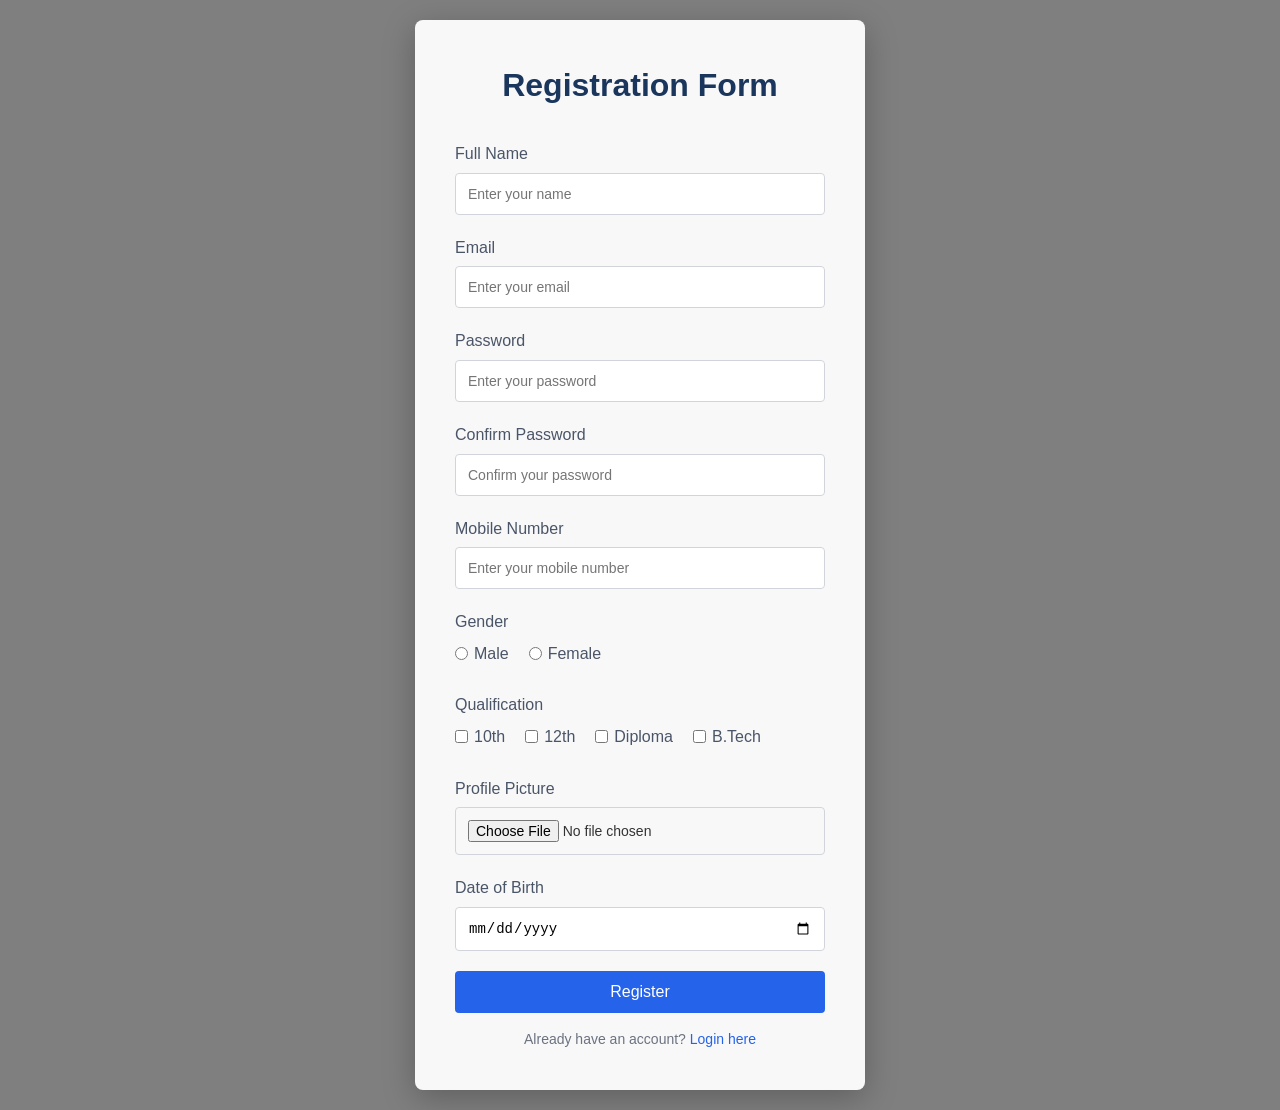
<file: index.html>
<!DOCTYPE html>
<html lang="en">

<head>
    <meta charset="UTF-8">
    <meta name="viewport" content="width=device-width, initial-scale=1.0">
    <title>Registration</title>
    <link rel="stylesheet" href="styles.css">
</head>

<body>
    <div class="container">
        <h1>Registration Form</h1>
        <form action="./login.html">
            <div class="form-group">
                <label>Full Name</label>
                <input type="text" required placeholder="Enter your name">
            </div>

            <div class="form-group">
                <label>Email</label>
                <input type="email" required placeholder="Enter your email">
            </div>

            <div class="form-group">
                <label>Password</label>
                <input type="password" required placeholder="Enter your password">
            </div>

            <div class="form-group">
                <label>Confirm Password</label>
                <input type="password" required placeholder="Confirm your password">
            </div>

            <div class="form-group">
                <label>Mobile Number</label>
                <input type="number" required placeholder="Enter your mobile number">
            </div>

            <div class="form-group">
                <label>Gender</label>
                <div class="radio-group">
                    <label><input type="radio" name="gender" value="male"> Male</label>
                    <label><input type="radio" name="gender" value="female"> Female</label>
                </div>
            </div>

            <div class="form-group">
                <label>Qualification</label>
                <div class="checkbox-group">
                    <label><input type="checkbox"> 10th</label>
                    <label><input type="checkbox"> 12th</label>
                    <label><input type="checkbox"> Diploma</label>
                    <label><input type="checkbox"> B.Tech</label>
                </div>
            </div>

            <div class="form-group">
                <label>Profile Picture</label>
                <input type="file" required>
            </div>

            <div class="form-group">
                <label>Date of Birth</label>
                <input type="date" required>
            </div>

            <button type="submit">Register</button>

            <p class="link-text text-center mt-20">
                Already have an account? <a href="./login.html">Login here</a>
            </p>
        </form>
    </div>
</body>

</html>
</file>
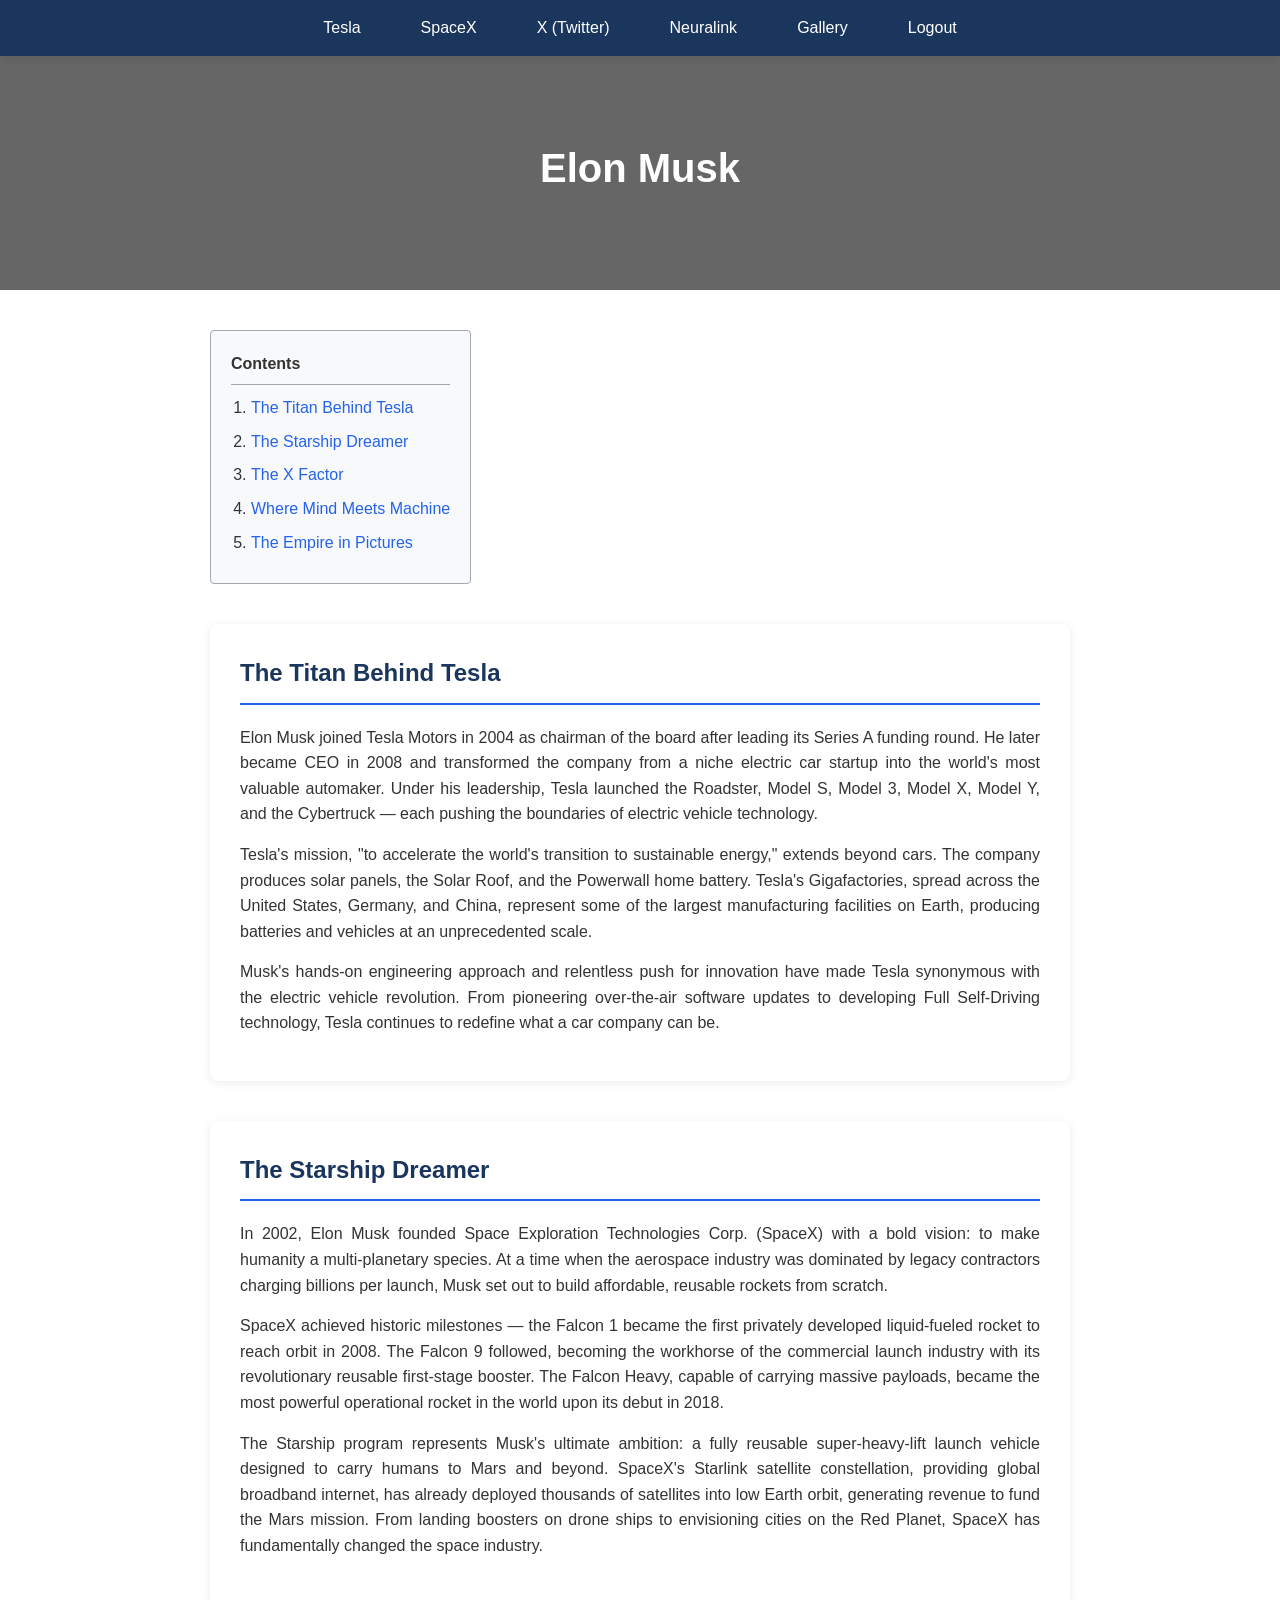
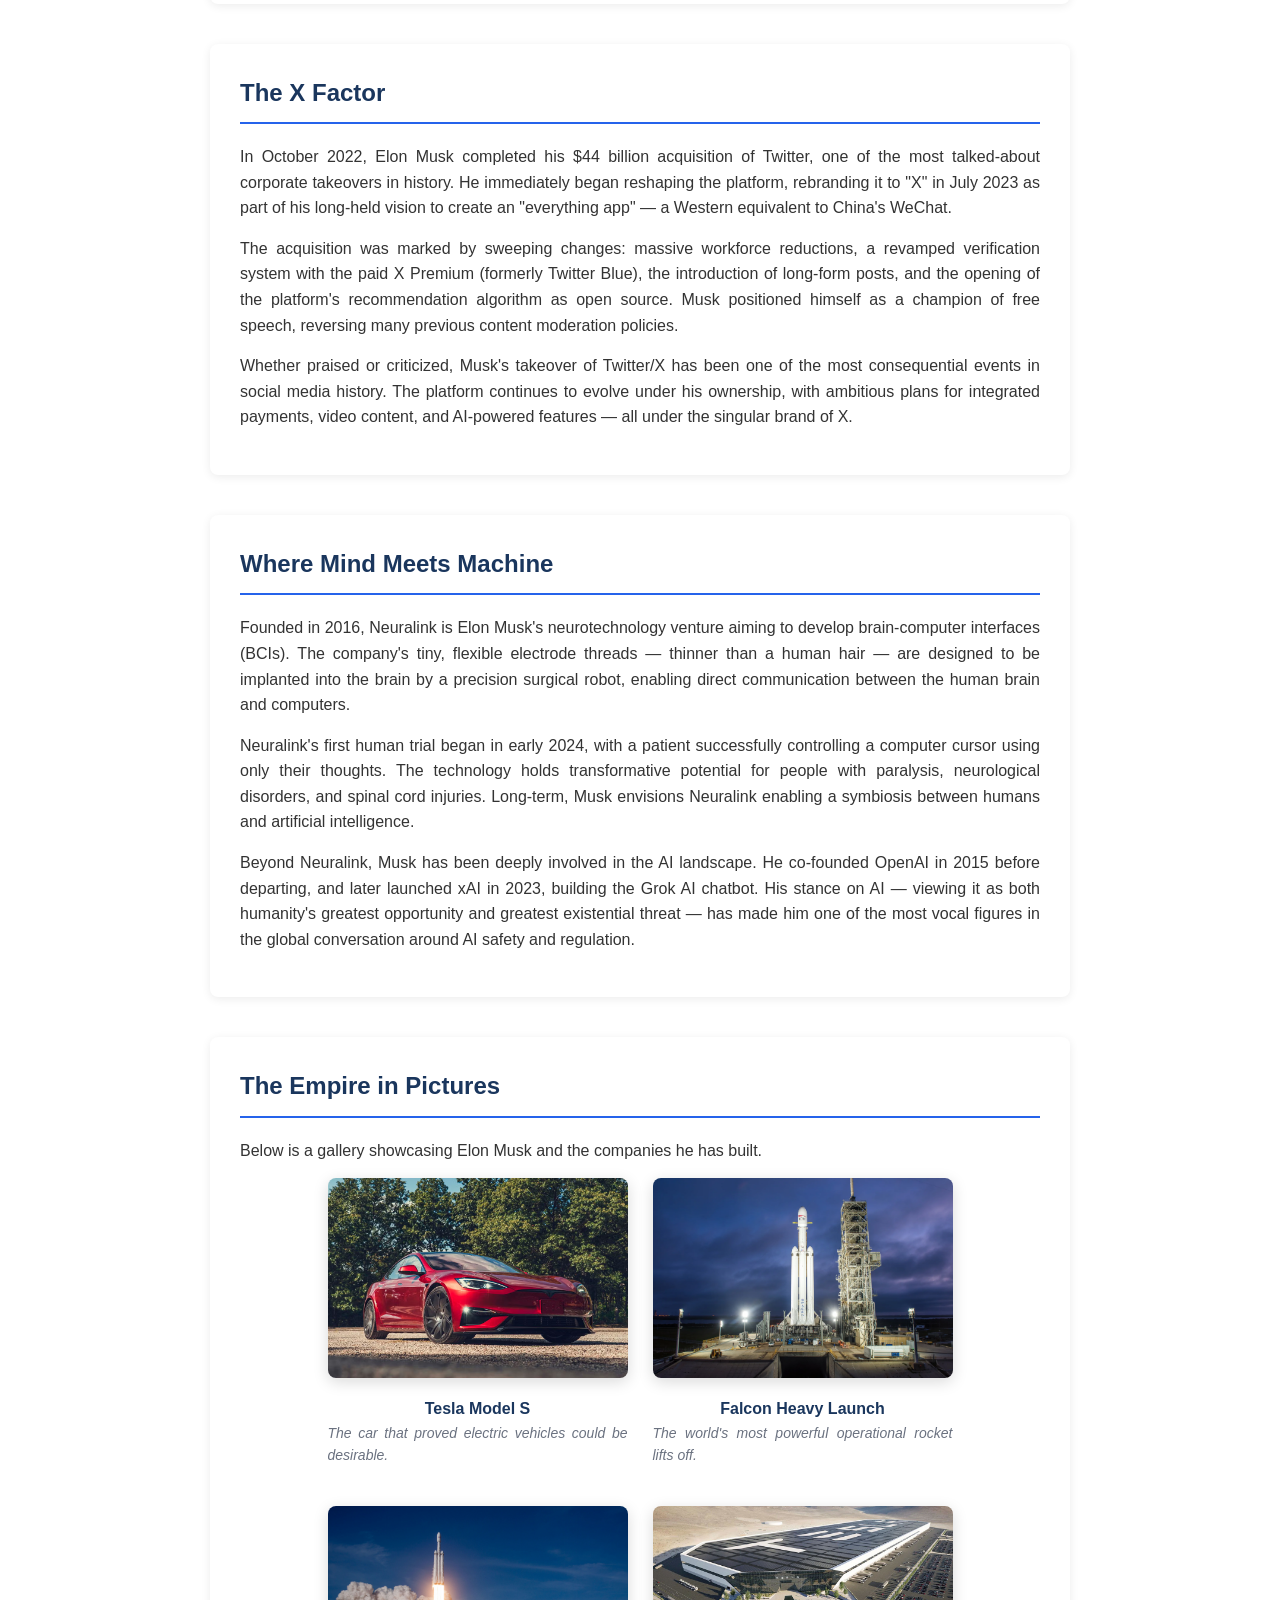
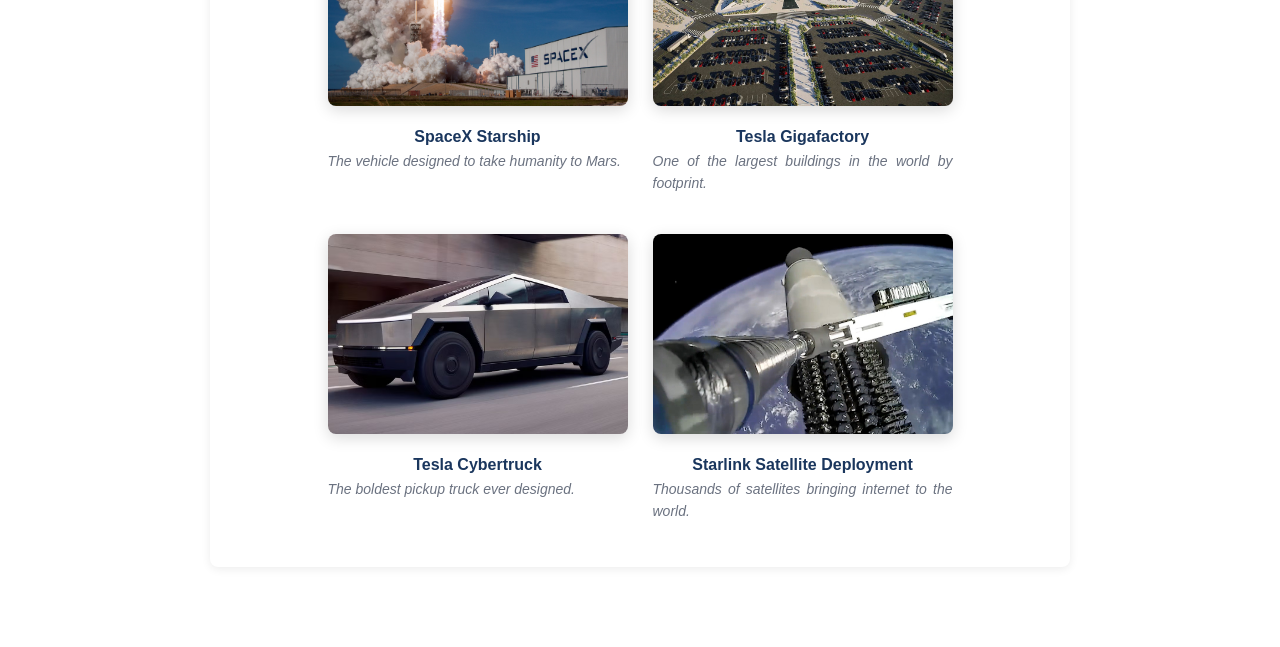
<file: link_ref.html>
<!DOCTYPE html>
<html lang="en">
<head>
    <meta charset="UTF-8">
    <meta name="viewport" content="width=device-width, initial-scale=1.0">
    <title>Elon Musk - A Modern Polymath</title>
    <style>
        * {
            margin: 0;
            padding: 0;
            box-sizing: border-box;
        }

        body {
            font-family: -apple-system, BlinkMacSystemFont, 'Segoe UI', Roboto, sans-serif;
            line-height: 1.6;
            color: #333;
        }

        /* Navbar */
        nav {
            background-color: #1a365d;
            padding: 15px 0;
            position: sticky;
            top: 0;
            box-shadow: 0 2px 10px rgba(0, 0, 0, 0.1);
        }

        nav ul {
            list-style: none;
            display: flex;
            justify-content: center;
            gap: 30px;
            flex-wrap: wrap;
        }

        nav ul li a {
            color: #fff;
            text-decoration: none;
            font-weight: 500;
            padding: 8px 15px;
            border-radius: 4px;
            transition: background-color 0.3s;
        }

        nav ul li a:hover {
            background-color: #2563eb;
        }

        /* Header */
        header {
            background: linear-gradient(rgba(0, 0, 0, 0.6), rgba(0, 0, 0, 0.6)),
                        url('https://wallpapercave.com/wp/wp2939892.jpg') center/cover;
            color: #fff;
            text-align: center;
            padding: 80px 20px;
        }

        header h1 {
            font-size: 2.5rem;
            margin-bottom: 10px;
        }

        header p {
            font-size: 1.2rem;
            opacity: 0.9;
        }

        /* Main Content */
        main {
            max-width: 900px;
            margin: 0 auto;
            padding: 40px 20px;
        }

        section {
            margin-bottom: 40px;
            padding: 30px;
            background: #fff;
            border-radius: 8px;
            box-shadow: 0 2px 10px rgba(0, 0, 0, 0.08);
        }

        section h2 {
            color: #1a365d;
            margin-bottom: 20px;
            padding-bottom: 10px;
            border-bottom: 2px solid #2563eb;
        }

        section p {
            margin-bottom: 15px;
            text-align: justify;
        }

        /* Gallery */
        .gallery {
            display: flex;
            flex-wrap: wrap;
            gap: 25px;
            justify-content: center;
        }

        .gallery-item {
            text-align: center;
            max-width: 300px;
        }

        .gallery-item img {
            width: 100%;
            height: 200px;
            object-fit: cover;
            border-radius: 8px;
            box-shadow: 0 4px 15px rgba(0, 0, 0, 0.15);
        }

        .gallery-item h4 {
            margin-top: 10px;
            color: #1a365d;
        }

        .gallery-item p {
            font-size: 14px;
            color: #6b7280;
            font-style: italic;
        }

        /* Table of Contents - Wikipedia Style */
        .toc {
            background: #f8f9fa;
            border: 1px solid #a2a9b1;
            padding: 20px;
            margin-bottom: 40px;
            display: inline-block;
            border-radius: 4px;
        }

        .toc h3 {
            margin-bottom: 10px;
            font-size: 1rem;
            border-bottom: 1px solid #a2a9b1;
            padding-bottom: 8px;
        }

        .toc ol {
            margin-left: 20px;
        }

        .toc ol li {
            margin: 8px 0;
        }

        .toc ol li a {
            color: #2563eb;
            text-decoration: none;
        }

        .toc ol li a:hover {
            text-decoration: underline;
        }

    </style>
</head>
<body>
    <!-- Navbar -->
    <nav>
        <ul>
            <li><a href="#tesla_titan">Tesla</a></li>
            <li><a href="#starship_dreamer">SpaceX</a></li>
            <li><a href="#x_factor">X (Twitter)</a></li>
            <li><a href="#mind_machine">Neuralink</a></li>
            <li><a href="#empire_gallery">Gallery</a></li>
            <li><a href="./login.html">Logout</a></li>
        </ul>
    </nav>

    <!-- Header -->
    <header>
        <h1>Elon Musk</h1>
    </header>

    <!-- Main Content -->
    <main>
        <!-- Table of Contents -->
        <div class="toc">
            <h3>Contents</h3>
            <ol>
                <li><a href="#tesla_titan">The Titan Behind Tesla</a></li>
                <li><a href="#starship_dreamer">The Starship Dreamer</a></li>
                <li><a href="#x_factor">The X Factor</a></li>
                <li><a href="#mind_machine">Where Mind Meets Machine</a></li>
                <li><a href="#empire_gallery">The Empire in Pictures</a></li>
            </ol>
        </div>

        <section id="tesla_titan">
            <h2>The Titan Behind Tesla</h2>
            <p>
                Elon Musk joined Tesla Motors in 2004 as chairman of the board after leading its Series A funding round. He later became CEO in 2008 and transformed the company from a niche electric car startup into the world's most valuable automaker. Under his leadership, Tesla launched the Roadster, Model S, Model 3, Model X, Model Y, and the Cybertruck — each pushing the boundaries of electric vehicle technology.
            </p>
            <p>
                Tesla's mission, "to accelerate the world's transition to sustainable energy," extends beyond cars. The company produces solar panels, the Solar Roof, and the Powerwall home battery. Tesla's Gigafactories, spread across the United States, Germany, and China, represent some of the largest manufacturing facilities on Earth, producing batteries and vehicles at an unprecedented scale.
            </p>
            <p>
                Musk's hands-on engineering approach and relentless push for innovation have made Tesla synonymous with the electric vehicle revolution. From pioneering over-the-air software updates to developing Full Self-Driving technology, Tesla continues to redefine what a car company can be.
            </p>
        </section>

        <section id="starship_dreamer">
            <h2>The Starship Dreamer</h2>
            <p>
                In 2002, Elon Musk founded Space Exploration Technologies Corp. (SpaceX) with a bold vision: to make humanity a multi-planetary species. At a time when the aerospace industry was dominated by legacy contractors charging billions per launch, Musk set out to build affordable, reusable rockets from scratch.
            </p>
            <p>
                SpaceX achieved historic milestones — the Falcon 1 became the first privately developed liquid-fueled rocket to reach orbit in 2008. The Falcon 9 followed, becoming the workhorse of the commercial launch industry with its revolutionary reusable first-stage booster. The Falcon Heavy, capable of carrying massive payloads, became the most powerful operational rocket in the world upon its debut in 2018.
            </p>
            <p>
                The Starship program represents Musk's ultimate ambition: a fully reusable super-heavy-lift launch vehicle designed to carry humans to Mars and beyond. SpaceX's Starlink satellite constellation, providing global broadband internet, has already deployed thousands of satellites into low Earth orbit, generating revenue to fund the Mars mission. From landing boosters on drone ships to envisioning cities on the Red Planet, SpaceX has fundamentally changed the space industry.
            </p>
        </section>

        <section id="x_factor">
            <h2>The X Factor</h2>
            <p>
                In October 2022, Elon Musk completed his $44 billion acquisition of Twitter, one of the most talked-about corporate takeovers in history. He immediately began reshaping the platform, rebranding it to "X" in July 2023 as part of his long-held vision to create an "everything app" — a Western equivalent to China's WeChat.
            </p>
            <p>
                The acquisition was marked by sweeping changes: massive workforce reductions, a revamped verification system with the paid X Premium (formerly Twitter Blue), the introduction of long-form posts, and the opening of the platform's recommendation algorithm as open source. Musk positioned himself as a champion of free speech, reversing many previous content moderation policies.
            </p>
            <p>
                Whether praised or criticized, Musk's takeover of Twitter/X has been one of the most consequential events in social media history. The platform continues to evolve under his ownership, with ambitious plans for integrated payments, video content, and AI-powered features — all under the singular brand of X.
            </p>
        </section>

        <section id="mind_machine">
            <h2>Where Mind Meets Machine</h2>
            <p>
                Founded in 2016, Neuralink is Elon Musk's neurotechnology venture aiming to develop brain-computer interfaces (BCIs). The company's tiny, flexible electrode threads — thinner than a human hair — are designed to be implanted into the brain by a precision surgical robot, enabling direct communication between the human brain and computers.
            </p>
            <p>
                Neuralink's first human trial began in early 2024, with a patient successfully controlling a computer cursor using only their thoughts. The technology holds transformative potential for people with paralysis, neurological disorders, and spinal cord injuries. Long-term, Musk envisions Neuralink enabling a symbiosis between humans and artificial intelligence.
            </p>
            <p>
                Beyond Neuralink, Musk has been deeply involved in the AI landscape. He co-founded OpenAI in 2015 before departing, and later launched xAI in 2023, building the Grok AI chatbot. His stance on AI — viewing it as both humanity's greatest opportunity and greatest existential threat — has made him one of the most vocal figures in the global conversation around AI safety and regulation.
            </p>
        </section>

        <section id="empire_gallery">
            <h2>The Empire in Pictures</h2>
            <p>Below is a gallery showcasing Elon Musk and the companies he has built.</p>

            <div class="gallery">
                <div class="gallery-item">
                    <img src="./2026-tesla-model-s-plaid-134-68f6610846819.avif" alt="Tesla Model S">
                    <h4>Tesla Model S</h4>
                    <p>The car that proved electric vehicles could be desirable.</p>
                </div>

                <div class="gallery-item">
                    <img src="./E7662CBA-7B6A-461E-93B5F376D53FC94C_source.webp" alt="SpaceX Falcon Heavy Launch">
                    <h4>Falcon Heavy Launch</h4>
                    <p>The world's most powerful operational rocket lifts off.</p>
                </div>

                <div class="gallery-item">
                    <img src="./kennedy.jpg" alt="SpaceX Starship">
                    <h4>SpaceX Starship</h4>
                    <p>The vehicle designed to take humanity to Mars.</p>
                </div>

                <div class="gallery-item">
                    <img src="./giga_nevada_blog_hero_1.jpeg" alt="Tesla Gigafactory">
                    <h4>Tesla Gigafactory</h4>
                    <p>One of the largest buildings in the world by footprint.</p>
                </div>

                <div class="gallery-item">
                    <img src="./2025-tesla-cybertruck.avif" alt="Tesla Cybertruck">
                    <h4>Tesla Cybertruck</h4>
                    <p>The boldest pickup truck ever designed.</p>
                </div>

                <div class="gallery-item">
                    <img src="./LUEEeUmSCpuF5gECrgeEdM.jpg" alt="Starlink Satellites Deployment">
                    <h4>Starlink Satellite Deployment</h4>
                    <p>Thousands of satellites bringing internet to the world.</p>
                </div>
            </div>
        </section>
    </main>

</body>
</html>
</file>
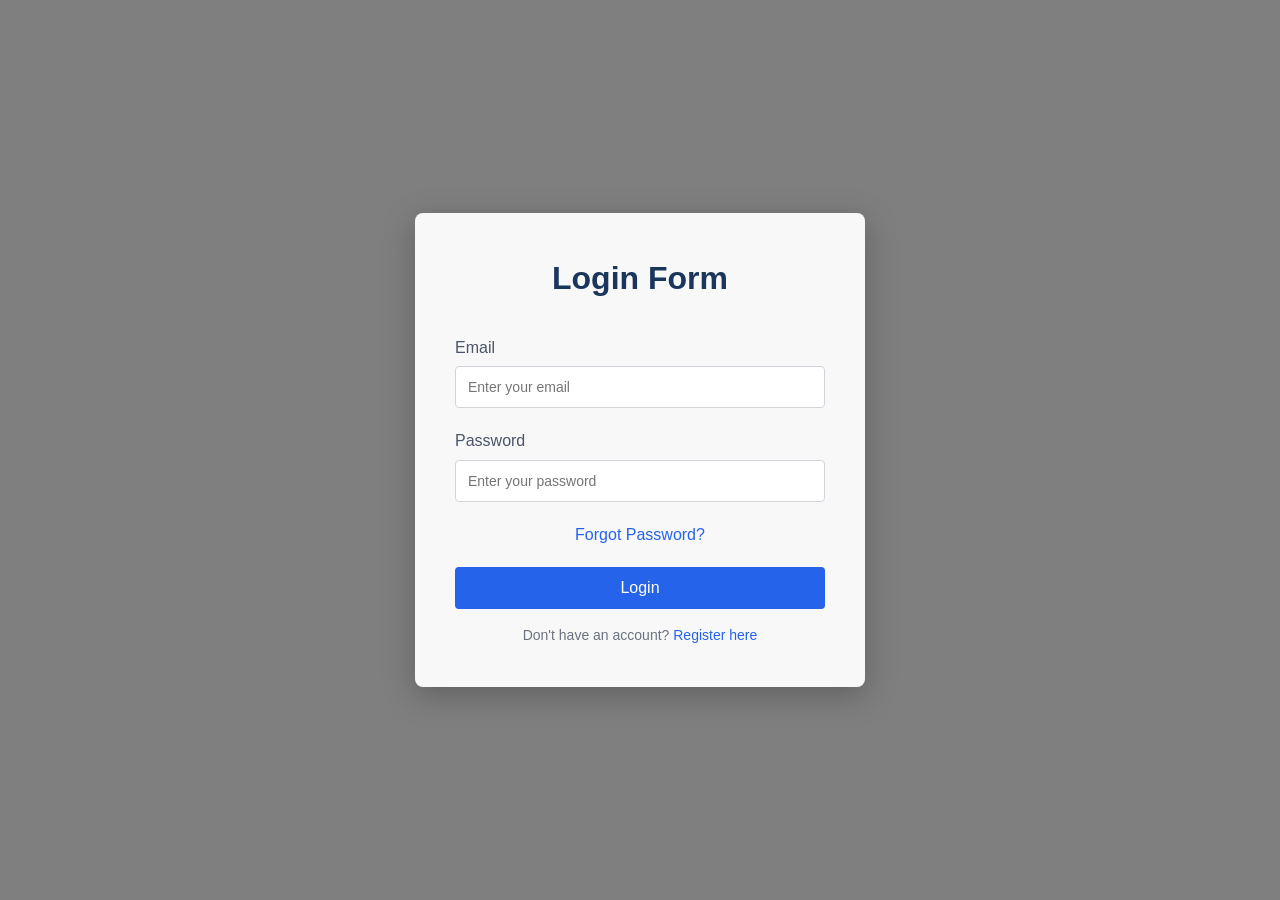
<file: login.html>
<!DOCTYPE html>
<html lang="en">

<head>
    <meta charset="UTF-8">
    <meta name="viewport" content="width=device-width, initial-scale=1.0">
    <title>Login</title>
    <link rel="stylesheet" href="styles.css">
</head>

<body>
    <div class="container">
        <h1>Login Form</h1>
        <form action="./link_ref.html">
            <div class="form-group">
                <label>Email</label>
                <input type="email" required placeholder="Enter your email">
            </div>

            <div class="form-group">
                <label>Password</label>
                <input type="password" required placeholder="Enter your password">
            </div>

            <p class="text-center">
                <a href="./index.html">Forgot Password?</a>
            </p>

            <button type="submit" class="mt-20">Login</button>

            <p class="link-text text-center mt-20">
                Don't have an account? <a href="./index.html">Register here</a>
            </p>
        </form>
    </div>
</body>

</html>
</file>
<file: styles.css>
* {
    margin: 0;
    padding: 0;
    box-sizing: border-box;
}

body {
    font-family: -apple-system, BlinkMacSystemFont, 'Segoe UI', Roboto, sans-serif;
    background: linear-gradient(rgba(0, 0, 0, 0.5), rgba(0, 0, 0, 0.5)),
                url('https://wallpaperaccess.com/full/4893706.jpg') center/cover fixed;
    color: #333;
    line-height: 1.6;
    min-height: 100vh;
    display: flex;
    justify-content: center;
    align-items: center;
    padding: 20px;
}

.container {
    background: rgba(255, 255, 255, 0.95);
    padding: 40px;
    border-radius: 8px;
    box-shadow: 0 8px 32px rgba(0, 0, 0, 0.25);
    width: 100%;
    max-width: 450px;
}

h1 {
    text-align: center;
    margin-bottom: 30px;
    color: #1a365d;
    font-weight: 600;
}

.form-group {
    margin-bottom: 20px;
}

label {
    display: block;
    margin-bottom: 6px;
    font-weight: 500;
    color: #4a5568;
}

input[type="text"],
input[type="email"],
input[type="password"],
input[type="number"],
input[type="date"],
input[type="file"] {
    width: 100%;
    padding: 12px;
    border: 1px solid #d1d5db;
    border-radius: 4px;
    font-size: 14px;
    transition: border-color 0.2s;
}

input[type="text"]:focus,
input[type="email"]:focus,
input[type="password"]:focus,
input[type="number"]:focus,
input[type="date"]:focus {
    outline: none;
    border-color: #3182ce;
}

input[type="radio"],
input[type="checkbox"] {
    margin-right: 6px;
}

.radio-group,
.checkbox-group {
    display: flex;
    gap: 20px;
    flex-wrap: wrap;
}

.radio-group label,
.checkbox-group label {
    display: inline-flex;
    align-items: center;
    font-weight: 400;
    cursor: pointer;
}

button {
    width: 100%;
    padding: 12px;
    background-color: #2563eb;
    color: #fff;
    border: none;
    border-radius: 4px;
    font-size: 16px;
    font-weight: 500;
    cursor: pointer;
    transition: background-color 0.2s;
}

button:hover {
    background-color: #1d4ed8;
}

a {
    color: #2563eb;
    text-decoration: none;
}

a:hover {
    text-decoration: underline;
}

.text-center {
    text-align: center;
}

.mt-20 {
    margin-top: 20px;
}

.link-text {
    margin-top: 15px;
    font-size: 14px;
    color: #6b7280;
}
</file>
